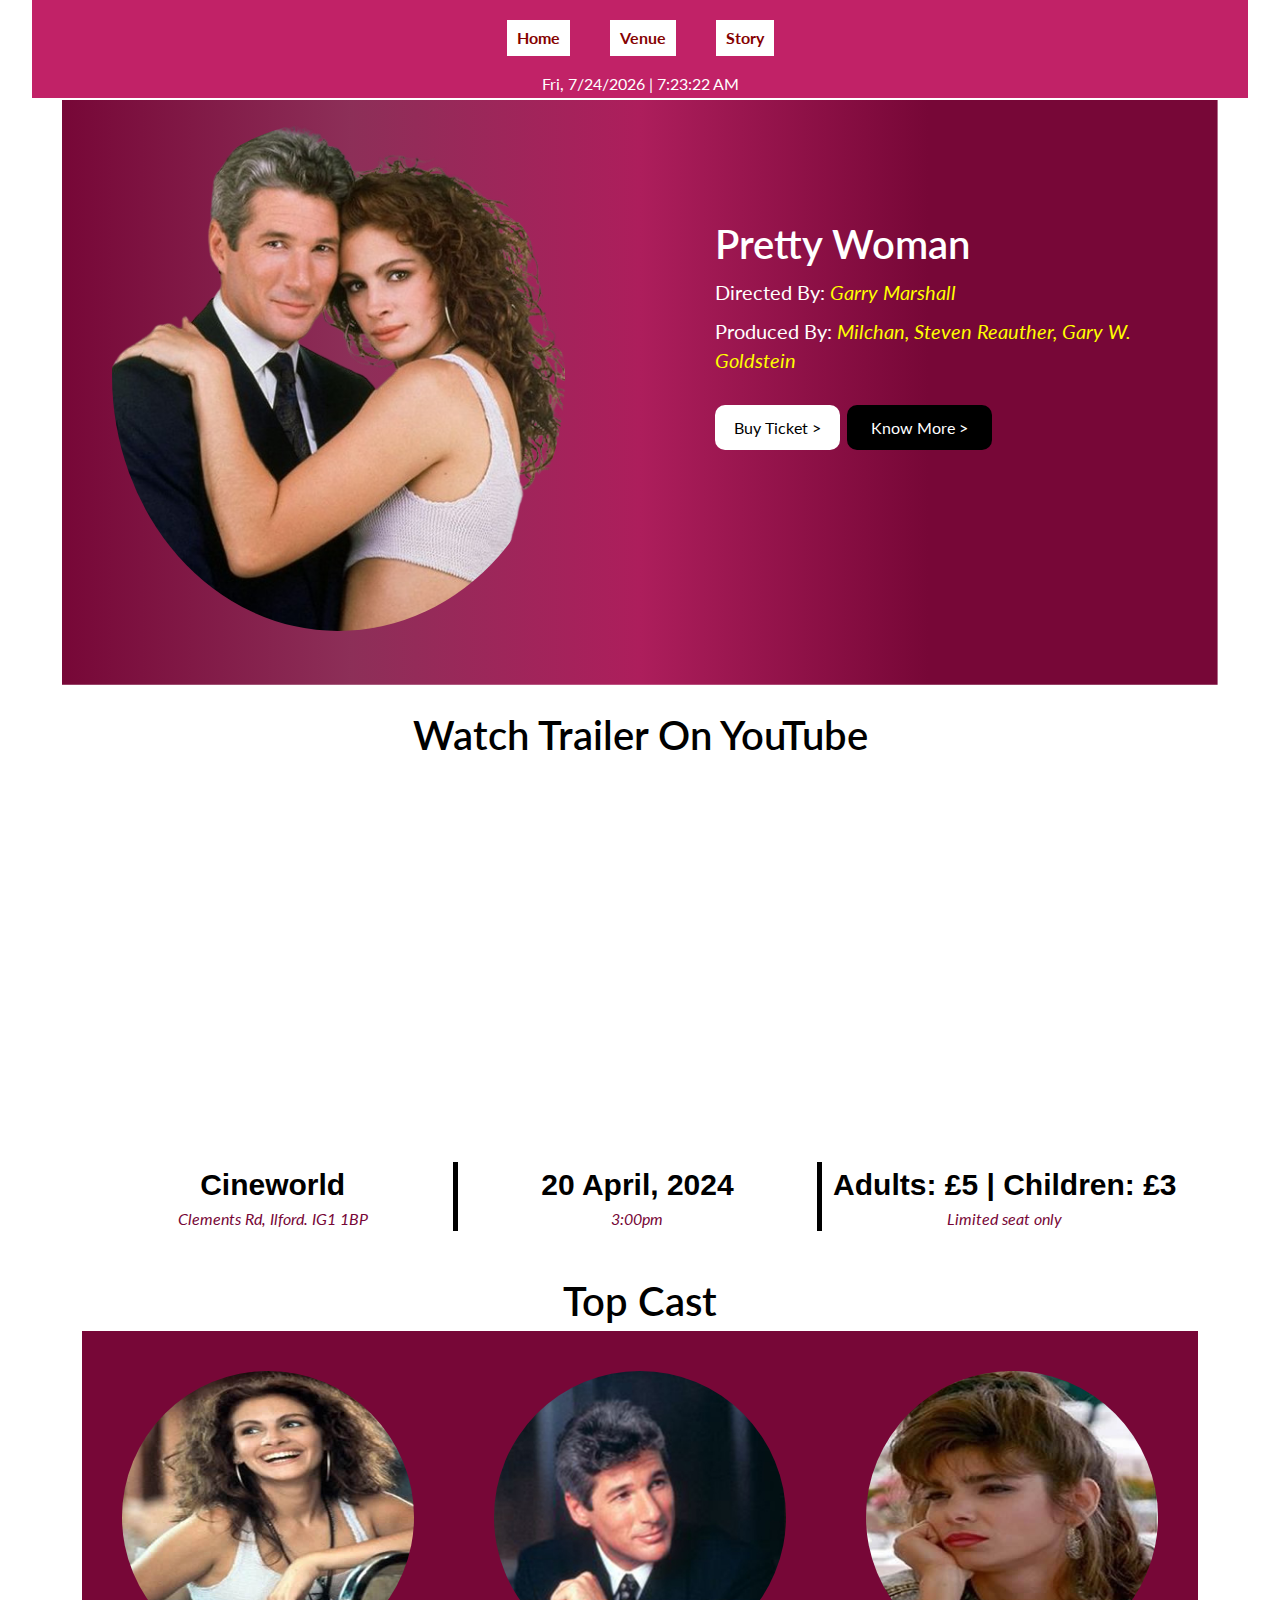
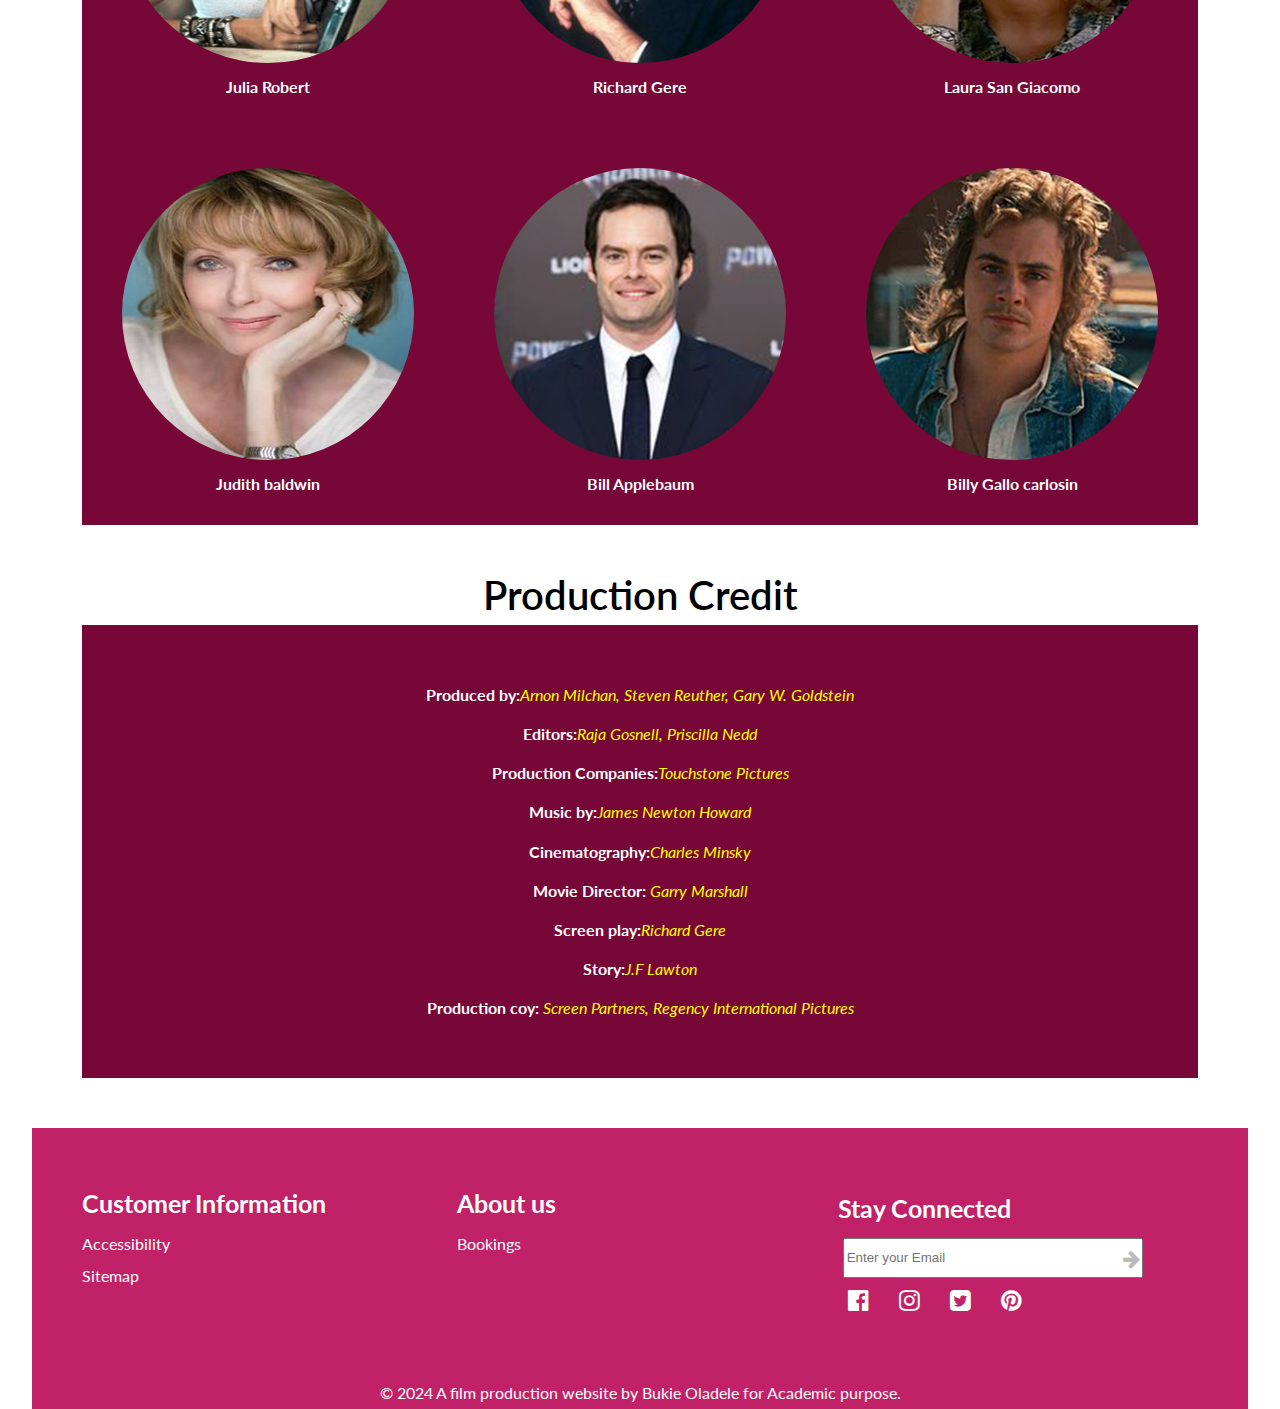
<file: index.html>
<!DOCTYPE html>
<html lang="en">
<head>
    <meta charset="UTF-8">
    <meta name="viewport" content="width=device-width, initial-scale=1.0">
    <title>Pretty Woman | Applied Art for the web</title>
    <link rel="stylesheet" href="css/style.css">
	<link rel="shortcut icon" href="images" type="image/x-icon">
    <link rel="stylesheet" href="https://cdnjs.cloudflare.com/ajax/libs/font-awesome/4.7.0/css/font-awesome.min.css">
	<link rel="preconnect" href="https://fonts.googleapis.com">
    <link rel="preconnect" href="https://fonts.gstatic.com" crossorigin>
    <link href="https://fonts.googleapis.com/css2?family=Lato:ital,wght@0,100;0,300;0,400;0,700;0,900;1,100;1,300;1,400;1,700;1,900&family=Playfair+Display:ital,wght@0,400..900;1,400..900&display=swap" rel="stylesheet">
    
</head>
<body> 
                 <!-- START PAGE -->
			           <!-- START HEADER -->
	  	<header>      
                 <!-- The navigation menu start -->
           <nav>
               <ul>
                  <li><a href="index.html">Home</a></li>
                  <li><a href="venue.html">Venue</a></li>
                  <li><a href="story.html">Story</a></li>
               </ul>
               <p><span id="currentDay"></span>, <span id="currentDate"></span> | <span id="currentTime"></span> </p>
            </nav>
                     
                 <!-- The navigation menu end -->	
      </header>
    <!-- =====================Main===================== -->
    <main>
          <!-- =====================Hero Of Pretty Woman===================== -->
        <div class="hero">
            <li>
                <img src="images/hero_2.png" alt="pretty woman" width="400" height="400">
            </li>
            <li>
               <h1>Pretty Woman</h1>
               <p>Directed By: <em>Garry Marshall</em></p>
               <p>Produced By: <em>Milchan, Steven Reauther, Gary W. Goldstein</em></p>
            <p class="btn">
                <a href="venue.html">Buy Ticket ></a>
                <a href="story.html">Know More ></a>
            </p>
        </li>
        </div>
                 <!-- =====================Trailer Of Pretty Woman===================== -->
        <h2>Watch Trailer on YouTube</h2>
        <div>
            <iframe width="560" height="315" src="https://www.youtube.com/embed/2EBAVoN8L_U?si=Shp88tyS8SFWc9ud" title="YouTube video player" frameborder="0" allow="accelerometer; autoplay; clipboard-write; encrypted-media; gyroscope; picture-in-picture; web-share" allowfullscreen></iframe>
        </div>
     <!-- =====================CInema Entry For Pretty Woman Movie===================== -->
        <div>
            <span>
                <h3>Cineworld</h3>
                <P><em>Clements Rd, Ilford. IG1 1BP</em></P>
            </span>
            <span>
                <h3>20 April, 2024</h3>
                <p><em>3:00pm</em></p>
            </span>
            <span>
                <h3>Adults: £5 | Children: £3</h3>
                <p><em>Limited seat only</em></p>
            </span>
        </div>
        <!-- =====================Cast Of Pretty Woman===================== -->
        <h2>Top Cast </h2>
        <div>
        <ul>
            <li>
                <a href="https://en.m.wikipedia.org/wiki/Julia_Roberts">
                <figure>
                    <img src="images/julia.jpg" alt="JasonAlexander Robert" width="400" height="400" >
                  <figcaption>Julia Robert</figcaption>
                </figure>
                </a>
             </li>                
            <li>
                <a href="https://en.wikipedia.org/wiki/Richard_Gere">
                <figure>
                    <img src="images/RichardGere.jpg" alt="Richard Gere" width="400" height="400">
                  <figcaption>Richard Gere</figcaption>
                </figure>
                </a>
             </li>                
            <li>
                <a href="https://en.wikipedia.org/wiki/Laura_San_Giacomo">
                <figure>
                    <img src="images/lauraSanGiacomokitdeluca.jpg" alt="Laura San Giacomo" width="400" height="400">
                  <figcaption>Laura San Giacomo</figcaption>
                </figure>
                </a>
             </li>                
            <li>
                <a href="https://en.wikipedia.org/wiki/Judith_Baldwin">
                <figure>
                    <img src="images/judithbaldwin.jpg" alt="Judith baldwin" width="400" height="400">
                  <figcaption>Judith baldwin</figcaption>
                </figure>
                </a>
             </li>                
            <li>
                <a href="https://en.wikipedia.org/wiki/Ralph_Bellamy">
                <figure>
                    <img src="images/BillApplebaum.jpg" alt="Bill Applebaum" width="400" height="400">
                  <figcaption>Bill Applebaum</figcaption>
                </figure>
                </a>
             </li>                
            <li>
                <a href="#">
                <figure>
                    <img src="images/BillyGallo.jpg" alt="Billy Gallo carlosin" width="400" height="400">
                  <figcaption>Billy Gallo carlosin</figcaption>
                </figure>
                </a>
             </li>                
            </ul>          
        </div>
    <h2>Production Credit</h2>
     <div>
        <p><span>Produced by:</span><em>Arnon Milchan, Steven Reuther, Gary W. Goldstein</em></p>
        <p><span>Editors:</span><em>Raja Gosnell, Priscilla Nedd</em></p>
        <p><span>Production Companies:</span><em>Touchstone Pictures</em></p>
        <p><span>Music by:</span><em>James Newton Howard</em></p>
        <p><span>Cinematography:</span><em>Charles Minsky</em></p>
        <p><span>Movie Director:</span> <em>Garry Marshall</em></p>
        <p><span>Screen play:</span><em>Richard Gere</em></p>
        <p><span>Story:</span><em>J.F Lawton</em></p>
        <p><span>Production coy: </span><em> Screen Partners, Regency International Pictures</em></p>
     </div>
    </main>
    <!-- =========================Footer========================= -->
    <footer>
        <span>
         <div>
            <h5>Customer Information</h5>
            
            <a href="accessibility.html"><p>Accessibility</p></a>
            <a href="sitemap.html"><p>Sitemap</p></a>
            
         </div>
         <div>
            <h5>About us</h5>
            <a href="venue.html"><p>Bookings</p></a>
            
        </div> 
                                
            <div class="mail">
                <h5>Stay Connected</h5>
               <p><input type="text" placeholder="Enter your Email"><em><i class="fa fa-arrow-right"></i></em></p> 
               <p>
                <a href="#"><i class="fa fa-facebook-official" style="font-size:24px"></i></a>
                <a href="#"><i class="fa fa-instagram" style="font-size:24px"></i></a>
                <a href="#"><i class="fa fa-twitter-square" style="font-size:24px"></i></a>
                <a href="#"><i class="fa fa-pinterest" style="font-size:24px"></i></a>
               </p> 
            </div>
         </span>
       <span>
        <p>© 2024 A film production website by Bukie Oladele for Academic purpose.</p> 
     </span>   
    </footer>

<script src="Javascript/script.js"></script>

</body>
</html>
</file>
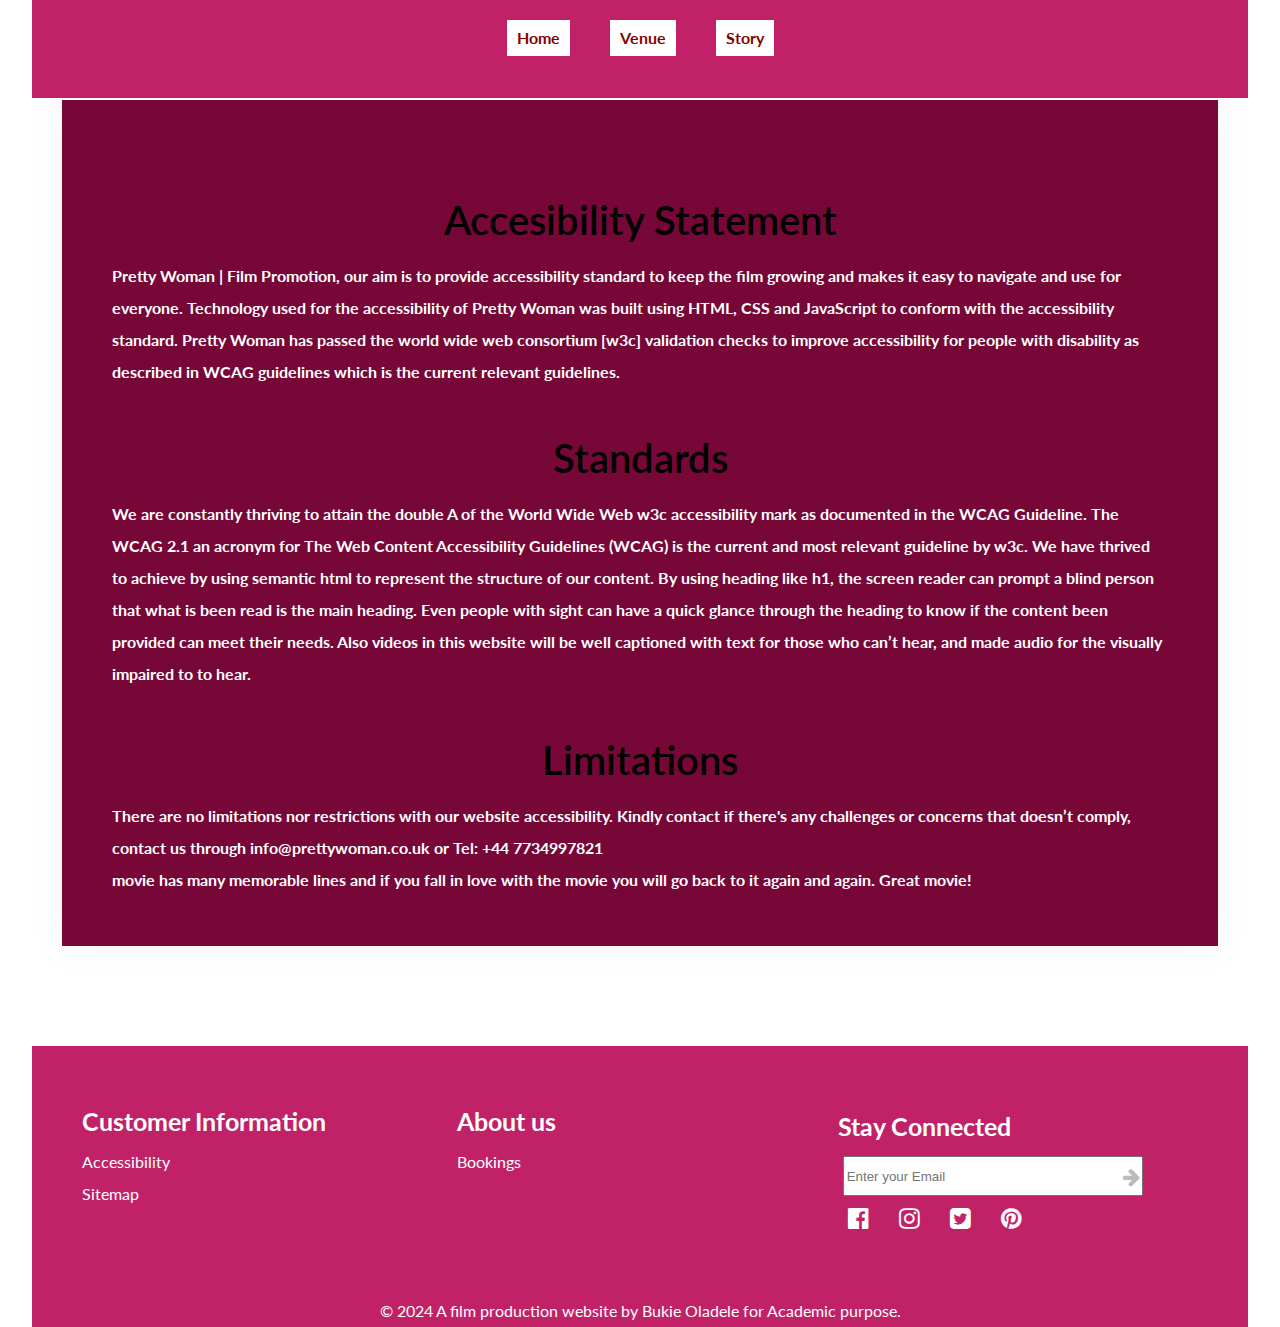
<file: accessibility.html>
<!DOCTYPE html>
<html lang="en">
<head>
    <meta charset="UTF-8">
    <meta name="viewport" content="width=device-width, initial-scale=1.0">
    <title>Pretty Woman | Applied Art for the web</title>
    <link rel="stylesheet" href="css/style.css">
	<link rel="shortcut icon" href="images" type="image/x-icon">
    <link rel="stylesheet" href="https://cdnjs.cloudflare.com/ajax/libs/font-awesome/4.7.0/css/font-awesome.min.css">
	<link rel="preconnect" href="https://fonts.googleapis.com">
    <link rel="preconnect" href="https://fonts.gstatic.com" crossorigin>
    <link href="https://fonts.googleapis.com/css2?family=Lato:ital,wght@0,100;0,300;0,400;0,700;0,900;1,100;1,300;1,400;1,700;1,900&family=Playfair+Display:ital,wght@0,400..900;1,400..900&display=swap" rel="stylesheet">
    
</head>
<body> 
                 <!-- START PAGE -->
			           <!-- START HEADER -->
	  	<header>      
                 <!-- The navigation menu start -->
           <nav>
               <ul>
                  <li><a href="index.html">Home</a></li>
                  <li><a href="venue.html">Venue</a></li>
                  <li><a href="story.html">Story</a></li>
               </ul>
            </nav>
                     
                 <!-- The navigation menu end -->	
      </header>
<main>
    <div class="access">
        <h2>Accesibility statement</h2>
       <p>Pretty Woman | Film Promotion,  our aim is to provide accessibility standard to keep the film growing and makes it easy to navigate and use for everyone. 
        Technology used for the accessibility of Pretty Woman was built using HTML, CSS and JavaScript  to conform with the accessibility standard.
        Pretty Woman has passed the world wide web consortium [w3c] validation checks to improve accessibility for people with disability as described in WCAG guidelines which is the current relevant guidelines.
        </p> 

        <h2>Standards</h2>
        <p>We are constantly thriving to attain the double A of the World Wide Web w3c
        accessibility mark as documented in the WCAG Guideline. The WCAG 2.1 an acronym
        for The Web Content Accessibility Guidelines (WCAG) is the current and most relevant
        guideline by w3c.
        We have thrived to achieve by using semantic html to represent the structure of our
        content. By using heading like h1, the screen reader can prompt a blind person that
        what is been read is the main heading. Even people with sight can have a quick glance
        through the heading to know if the content been provided can meet their needs.  Also videos in this website will be well captioned with
        text for those who can’t hear, and made audio for the visually impaired to to hear. </p>
        
        <h2> Limitations</h2>
       <p> There are no limitations nor restrictions with our website accessibility. Kindly contact if there's any challenges or concerns that doesn’t comply, contact us through info@prettywoman.co.uk or Tel: +44 7734997821 </p>
        movie has many memorable lines and if you fall in love with the movie you will go back to it again and again. Great movie!</p>
    </div>
  
</main>
      <!-- =========================Footer========================= -->
      <footer>
        <span>
         <div>
            <h5>Customer Information</h5>
            
            <a href="accessibility.html"><p>Accessibility</p></a>
            <a href="sitemap.html"><p>Sitemap</p></a>
            
         </div>
         <div>
            <h5>About us</h5>
            <a href="venue.html"><p>Bookings</p></a>
            
        </div> 
           <div class="mail">
                <h5>Stay Connected</h5>
               <p><input type="text" placeholder="Enter your Email"><em><i class="fa fa-arrow-right"></i></em></p> 
               <p>
                <a href="#"><i class="fa fa-facebook-official" style="font-size:24px"></i></a>
                <a href="#"><i class="fa fa-instagram" style="font-size:24px"></i></a>
                <a href="#"><i class="fa fa-twitter-square" style="font-size:24px"></i></a>
                <a href="#"><i class="fa fa-pinterest" style="font-size:24px"></i></a>
               </p> 
            </div>
         </span>
     <span>
        <p>© 2024 A film production website by Bukie Oladele for Academic purpose.</p> 
     </span>   
    </footer>
  <script src="Javascript/script.js"></script>
  </body>
  </html>
</file>
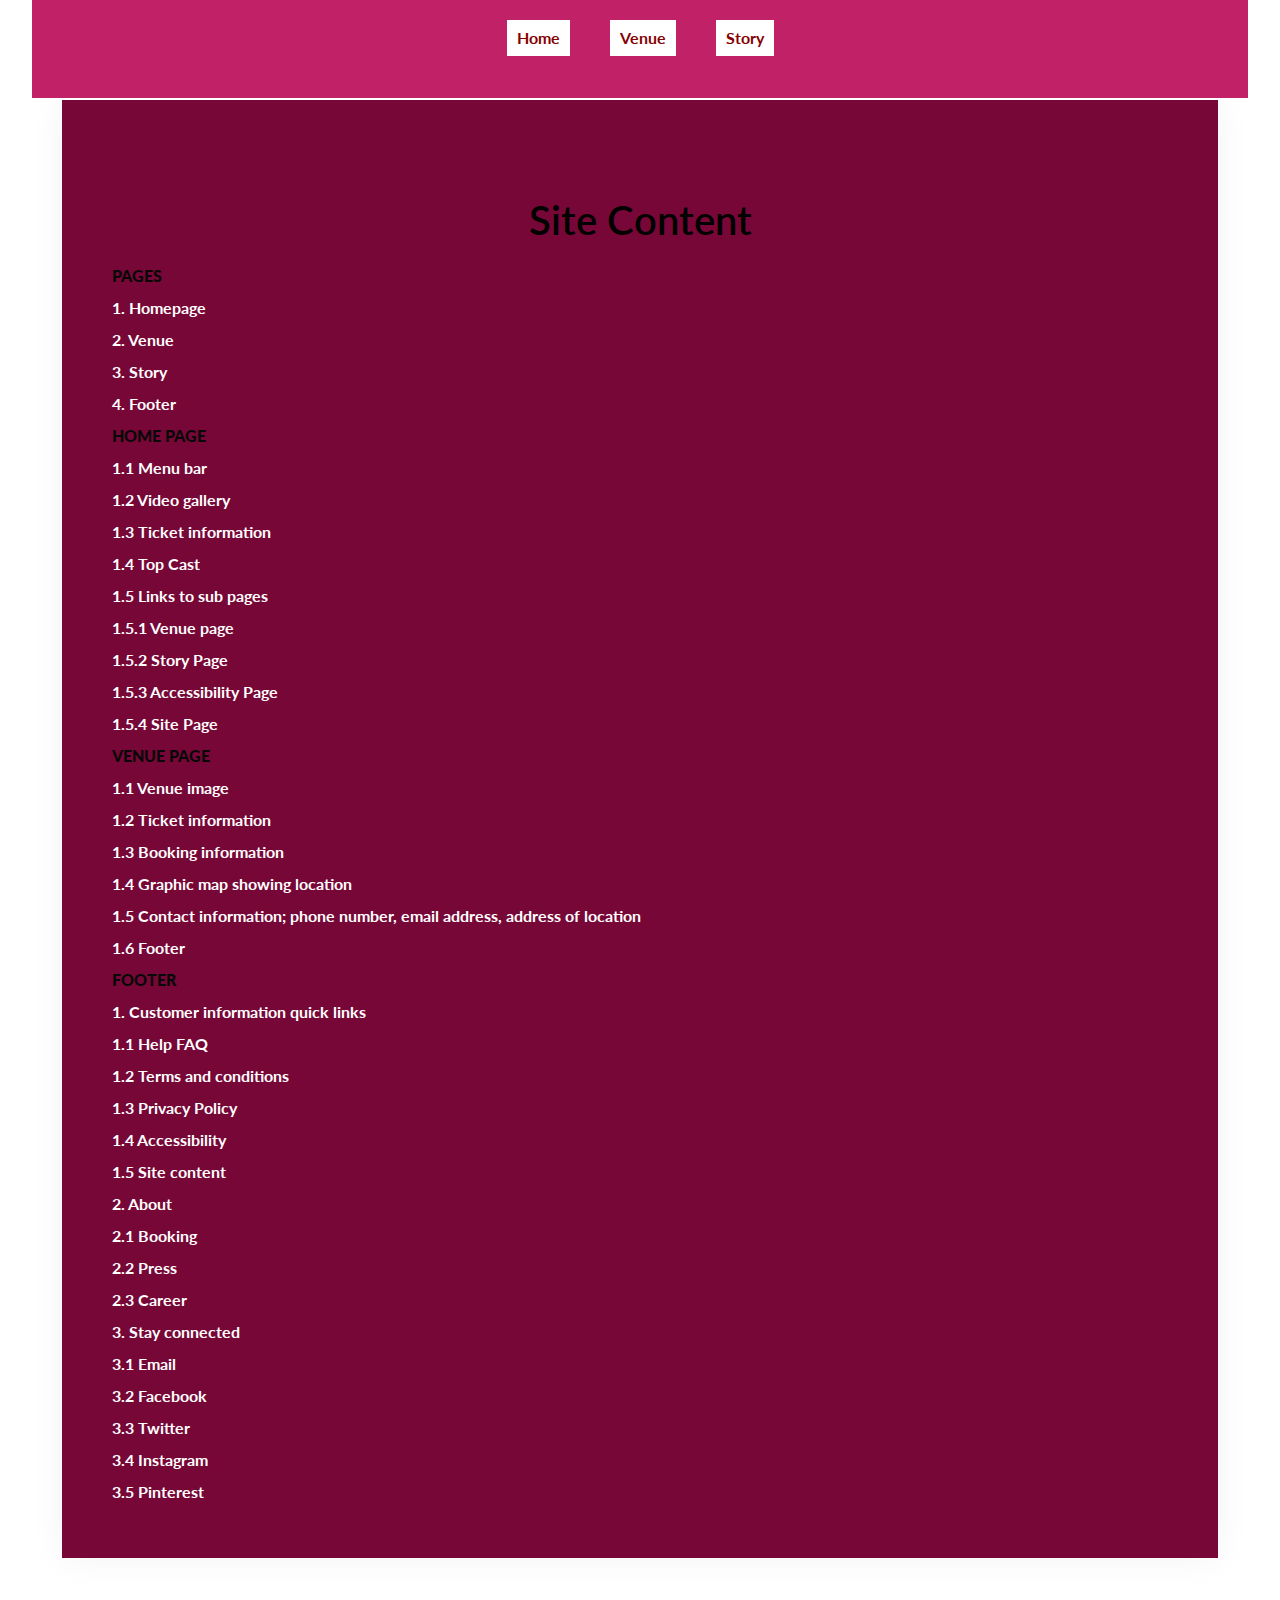
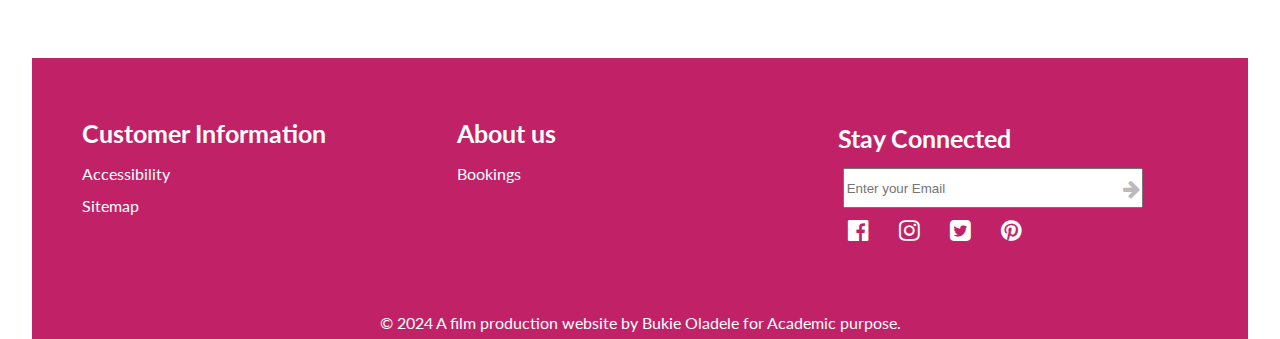
<file: sitemap.html>
<!DOCTYPE html>
<html lang="en">
<head>
    <meta charset="UTF-8">
    <meta name="viewport" content="width=device-width, initial-scale=1.0">
    <title>Pretty Woman | Applied Art for the web</title>
    <link rel="stylesheet" href="css/style.css">
	<link rel="shortcut icon" href="images" type="image/x-icon">
    <link rel="stylesheet" href="https://cdnjs.cloudflare.com/ajax/libs/font-awesome/4.7.0/css/font-awesome.min.css">
	<link rel="preconnect" href="https://fonts.googleapis.com">
    <link rel="preconnect" href="https://fonts.gstatic.com" crossorigin>
    <link href="https://fonts.googleapis.com/css2?family=Lato:ital,wght@0,100;0,300;0,400;0,700;0,900;1,100;1,300;1,400;1,700;1,900&family=Playfair+Display:ital,wght@0,400..900;1,400..900&display=swap" rel="stylesheet">
    
</head>
<body> 
                 <!-- START PAGE -->
			           <!-- START HEADER -->
	  	<header>      
                 <!-- The navigation menu start -->
           <nav>
               <ul>
                  <li><a href="index.html">Home</a></li>
                  <li><a href="venue.html">Venue</a></li>
                  <li><a href="story.html">Story</a></li>
                  </ul>
            </nav>
                     
                 <!-- The navigation menu end -->	
      </header>
<main>
    <div class="access">
        <h2>Site Content</h2>
    <h5>PAGES</h5>
    <ul>
     <li>1.	Homepage</li> 
     <li>2.	Venue </li>
     <li>3. Story </li>
     <li>4. Footer</li>
    </ul> 
    <h5>HOME PAGE</h5>
     <ul>
      <li> 1.1	Menu bar </li>
      <li> 1.2	Video gallery </li>
      <li> 1.3	Ticket information </li>
      <li> 1.4	Top Cast </li>
      <li> 1.5	Links to sub pages </li>
      <li> 1.5.1	Venue page </li>
      <li> 1.5.2	Story Page </li>
      <li> 1.5.3	Accessibility Page </li>
      <li> 1.5.4	Site Page</li>
    </ul>
     <h5>VENUE PAGE</h5>
    <ul>
      <li> 1.1	Venue image </li>
      <li> 1.2	Ticket information </li>
      <li> 1.3	Booking information </li>
      <li> 1.4	Graphic map showing location </li>
      <li> 1.5	Contact information; phone number, email address, address of location </li>
      <li> 1.6	Footer</li>
    </ul>
      
      
      <h5>FOOTER</h5>
    <ul>
      <li> 1.	Customer information quick links </li>
      <li> 1.1	Help FAQ </li>
      <li> 1.2	Terms and conditions </li>
      <li> 1.3	Privacy Policy </li>
      <li> 1.4	Accessibility </li>
      <li> 1.5	Site content </li>
      
      <li> 2.	About  </li>
      <li> 2.1	Booking </li>
      <li> 2.2	Press </li>
      <li> 2.3	Career   </li>
      
      <li> 3.	Stay connected </li>
      <li> 3.1	Email </li>
      <li> 3.2	Facebook </li>
      <li> 3.3	Twitter </li>
      <li> 3.4	Instagram </li>
      <li> 3.5	Pinterest</li>
    </ul>
    </div>
</main>
      <!-- =========================Footer========================= -->
      <footer>
        <span>
         <div>
            <h5>Customer Information</h5>
            
            <a href="accessibility.html"><p>Accessibility</p></a>
            <a href="sitemap.html"><p>Sitemap</p></a>
            
         </div>
         <div>
            <h5>About us</h5>
            <a href="venue.html"><p>Bookings</p></a>
            
        </div> 
           <div class="mail">
                <h5>Stay Connected</h5>
               <p><input type="text" placeholder="Enter your Email"><em><i class="fa fa-arrow-right"></i></em></p> 
               <p>
                <a href="#"><i class="fa fa-facebook-official" style="font-size:24px"></i></a>
                <a href="#"><i class="fa fa-instagram" style="font-size:24px"></i></a>
                <a href="#"><i class="fa fa-twitter-square" style="font-size:24px"></i></a>
                <a href="#"><i class="fa fa-pinterest" style="font-size:24px"></i></a>
               </p> 
            </div>
         </span>
     <span>
        <p>© 2024 A film production website by Bukie Oladele for Academic purpose.</p> 
     </span>   
    </footer>
  <script src="Javascript/script.js"></script>
  </body>
  </html>
</file>
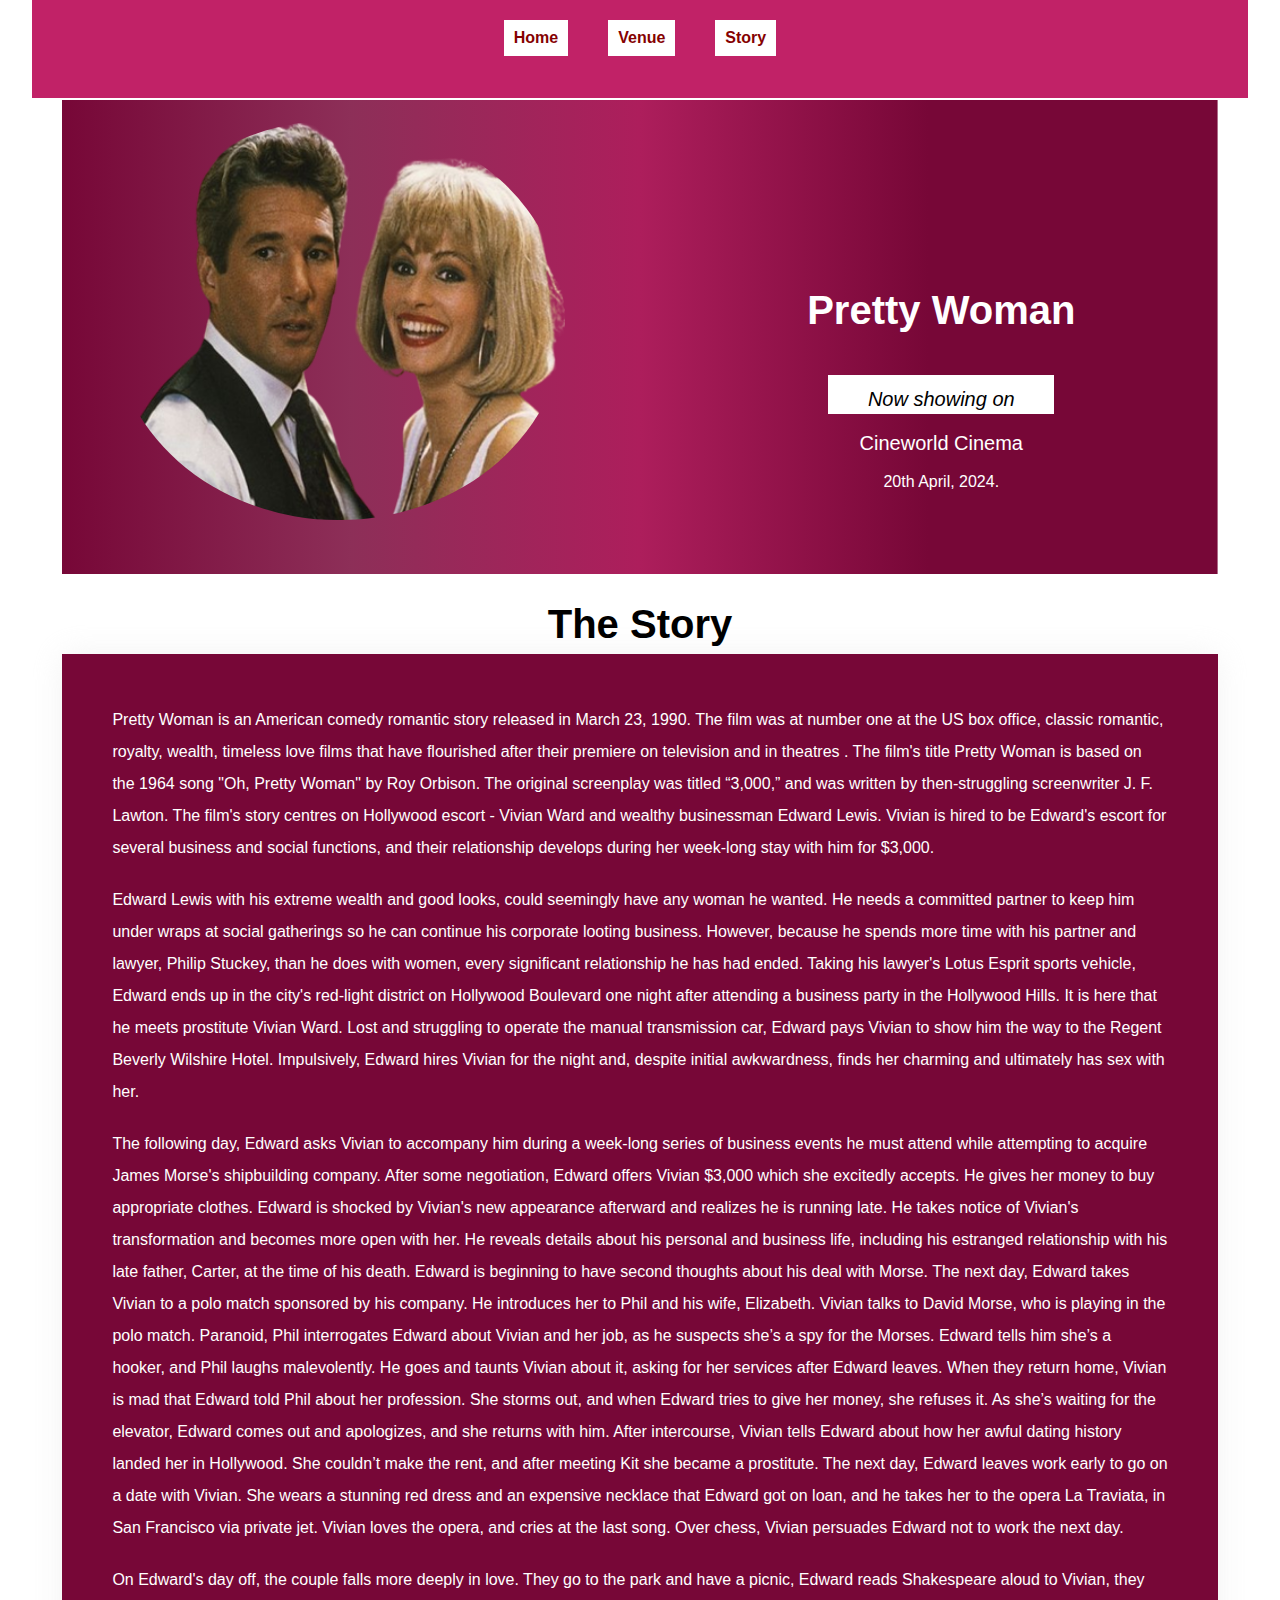
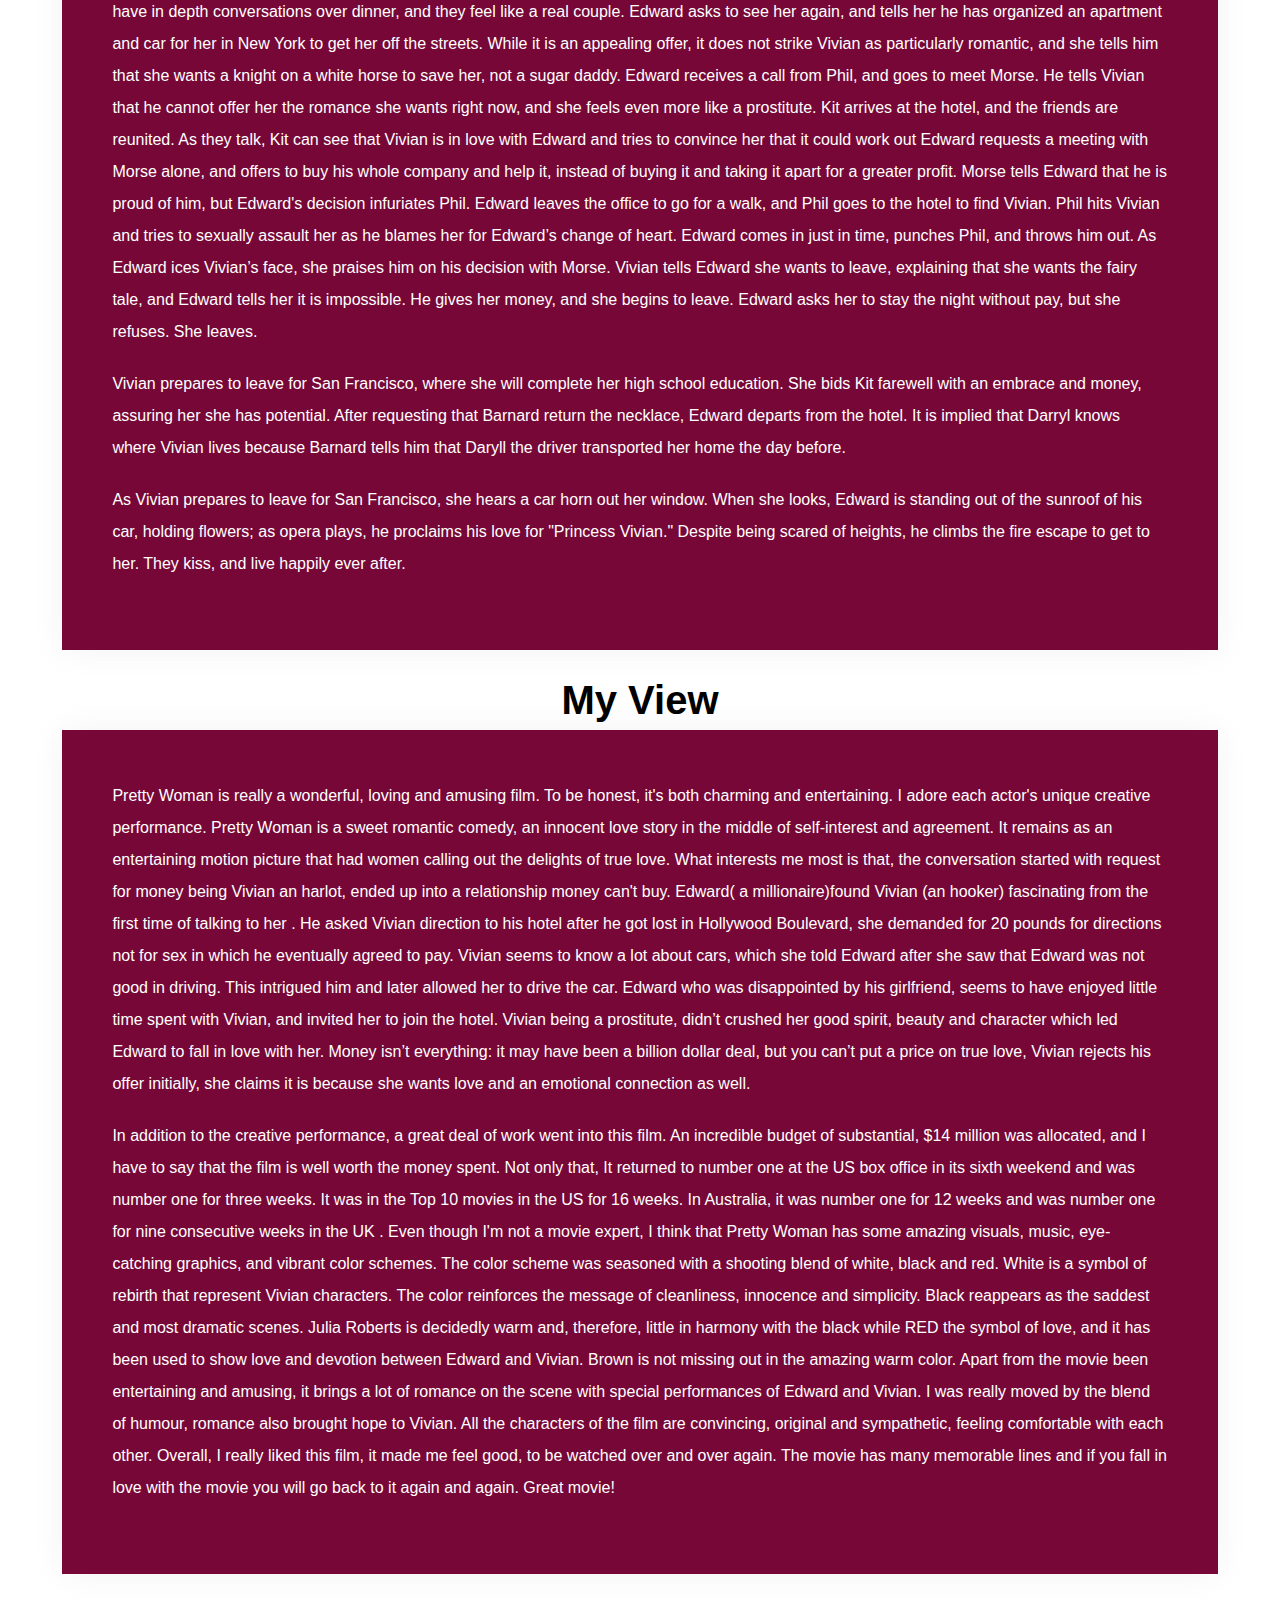
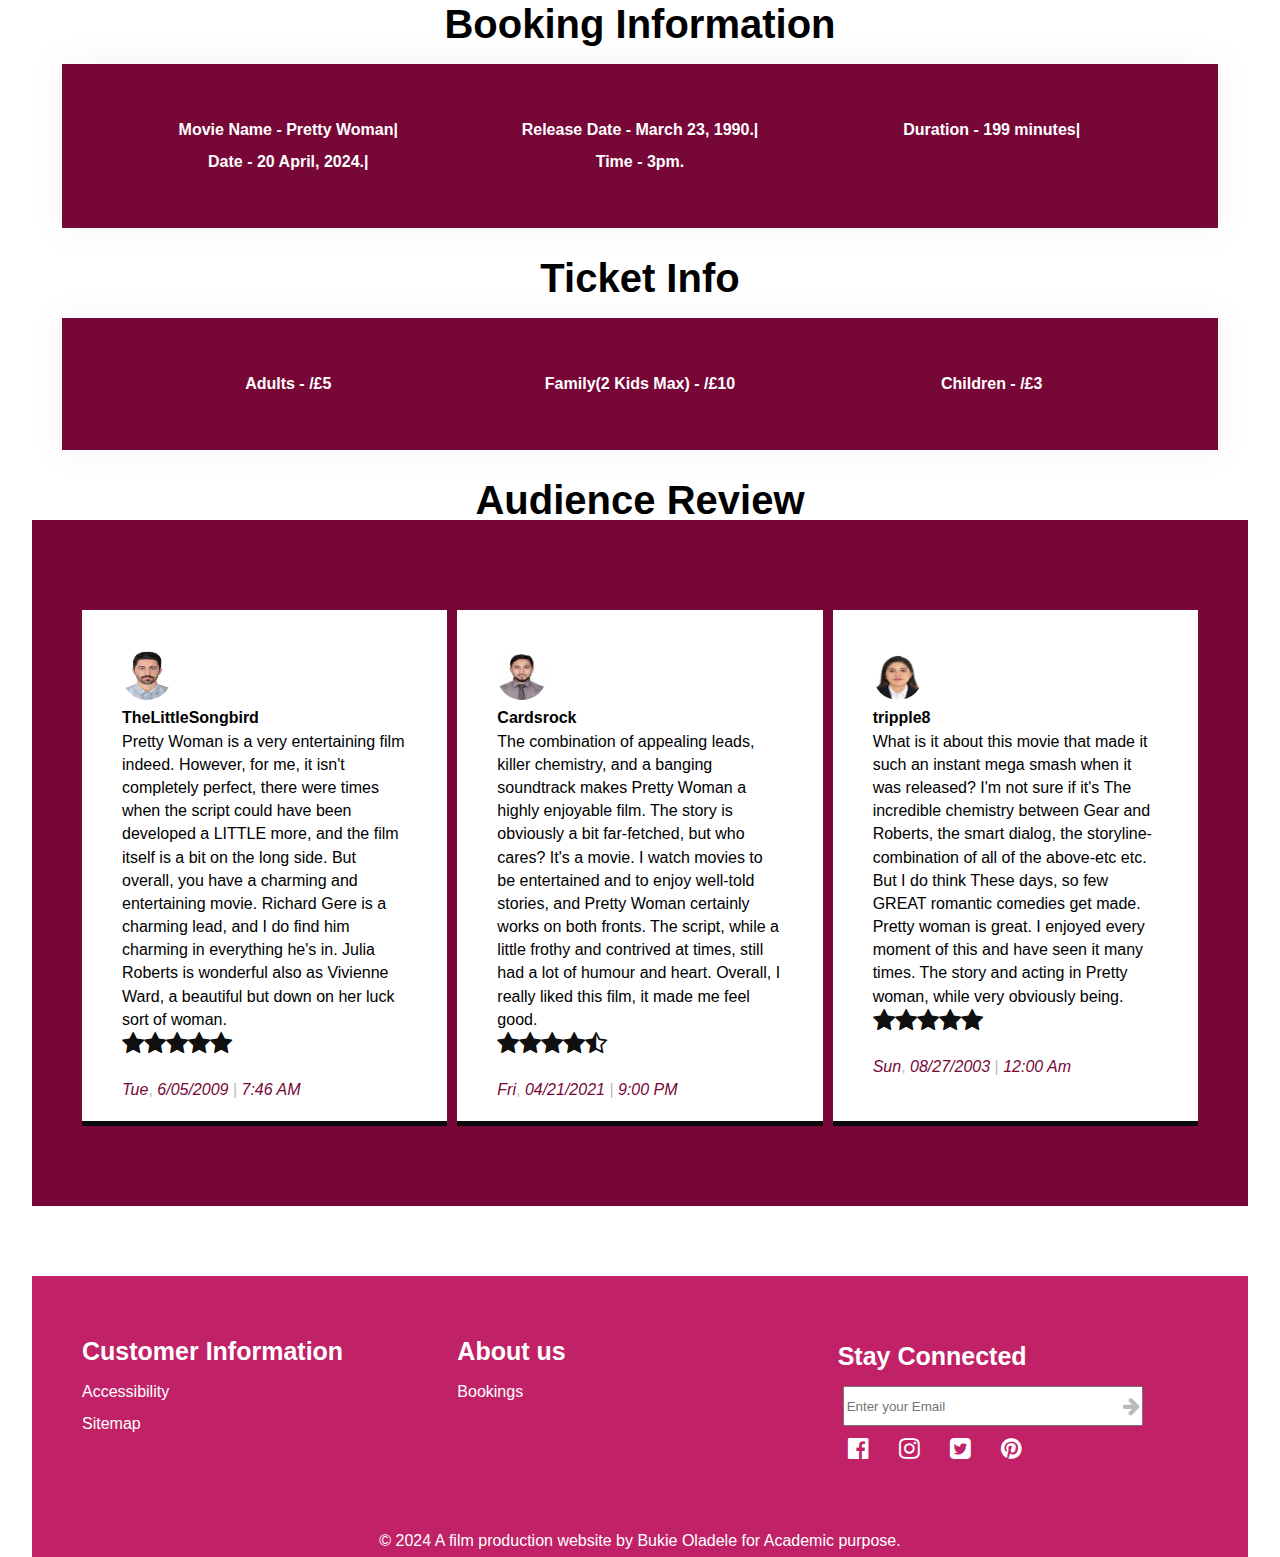
<file: story.html>
<!DOCTYPE html>
<html lang="en">
<head>
    <meta charset="UTF-8">
    <meta name="viewport" content="width=device-width, initial-scale=1.0">
    <title>Pretty Woman | Applied Art for the web</title>
    <link rel="stylesheet" href="css/style.css">
	<link rel="shortcut icon" href="images" type="image/x-icon">
    <link rel="stylesheet" href="https://cdnjs.cloudflare.com/ajax/libs/font-awesome/4.7.0/css/font-awesome.min.css">
	<link rel="preconnect" href="https://fonts.googleapis.com">
    <link rel="preconnect" href="https://fonts.gstatic.com" crossorigin>
    <link href="https://fonts.googleapis.com/css2?family=Goudy+Bookletter+1911&family=Lora:ital,wght@0,400..700;1,400..700&display=swap" rel="stylesheet">
   
   </head>
<body> 
                 <!-- START PAGE -->
			           <!-- START HEADER -->
	  	<header>      
                 <!-- The navigation menu start -->
           <nav>
               <ul>
                  <li><a href="index.html">Home</a></li>
                  <li><a href="venue.html">Venue</a></li>
                  <li><a href="story.html">Story</a></li>
               </ul>
            </nav>
                     
                 <!-- The navigation menu end -->	
      </header>
    <!-- ======================Main====================== -->
    <main id="story">
      <div class="hero">
         <li class="storyimg">
            <img src="images/juliaandGere.png" alt="pretty woman" width="300" height="300">
        </li>
         <li class="heroInfo">
             <h2>Pretty Woman</h2>
              <p>Now showing on</p>
              <p>Cineworld Cinema</p>
              <p>20th April, 2024.</p>
        </li>
     </div>
     <h2>The Story</h2>
      <div>
        <p>Pretty Woman is an American comedy romantic story released in March 23, 1990. The film was at number one at the US box office, classic romantic, royalty, wealth,  timeless love films that have flourished after their premiere on television and in theatres . The film's title Pretty Woman is based on the 1964 song "Oh, Pretty Woman" by Roy Orbison. The original screenplay was titled “3,000,” and was written by then-struggling screenwriter J. F. Lawton. The film's story centres on Hollywood escort - Vivian Ward and wealthy businessman Edward Lewis. Vivian is hired to be Edward's escort for several business and social functions, and their relationship develops during her week-long stay with him for $3,000.</p> 

         <p>Edward Lewis with his extreme wealth and good looks, could seemingly have any woman he wanted. He needs a committed partner to keep him under wraps at social gatherings so he can continue his corporate looting business. However, because he spends more time with his partner and lawyer, Philip Stuckey, than he does with women, every significant relationship he has had ended.
         Taking his lawyer's Lotus Esprit sports vehicle, Edward ends up in the city's red-light district on Hollywood Boulevard one night after attending a business party in the Hollywood Hills. It is here that he meets prostitute Vivian Ward. Lost and struggling to operate the manual transmission car, Edward pays Vivian to show him the way to the Regent Beverly Wilshire Hotel. Impulsively, Edward hires Vivian for the night and, despite initial awkwardness, finds her charming and ultimately has sex with her.</p>

         <p>The following day, Edward asks Vivian to accompany him during a week-long series of business events he must attend while attempting to acquire James Morse's shipbuilding company. After some negotiation, Edward offers Vivian $3,000 which she excitedly accepts. He gives her money to buy appropriate clothes.
         Edward is shocked by Vivian's new appearance afterward and realizes he is running late. He takes notice of Vivian's transformation and becomes more open with her. He reveals details about his personal and business life, including his estranged relationship with his late father, Carter, at the time of his death.
         Edward is beginning to have second thoughts about his deal with Morse. The next day, Edward takes Vivian to a polo match sponsored by his company. He introduces her to Phil and his wife, Elizabeth. Vivian talks to David Morse, who is playing in the polo match. Paranoid, Phil interrogates Edward about Vivian and her job, as he suspects she’s a spy for the Morses. Edward tells him she’s a hooker, and Phil laughs malevolently. He goes and taunts Vivian about it, asking for her services after Edward leaves. When they return home, Vivian is mad that Edward told Phil about her profession. She storms out, and when Edward tries to give her money, she refuses it. As she’s waiting for the elevator, Edward comes out and apologizes, and she returns with him. After intercourse, Vivian tells Edward about how her awful dating history landed her in Hollywood. She couldn’t make the rent, and after meeting Kit she became a prostitute. The next day, Edward leaves work early to go on a date with Vivian. She wears a stunning red dress and an expensive necklace that Edward got on loan, and he takes her to the opera La Traviata, in San Francisco via private jet. Vivian loves the opera, and cries at the last song. Over chess, Vivian persuades Edward not to work the next day.</p>

         <p>On Edward's day off, the couple falls more deeply in love. They go to the park and have a picnic, Edward reads Shakespeare aloud to Vivian, they have in depth conversations over dinner, and they feel like a real couple.
         Edward asks to see her again, and tells her he has organized an apartment and car for her in New York to get her off the streets. While it is an appealing offer, it does not strike Vivian as particularly romantic, and she tells him that she wants a knight on a white horse to save her, not a sugar daddy. Edward receives a call from Phil, and goes to meet Morse. He tells Vivian that he cannot offer her the romance she wants right now, and she feels even more like a prostitute.
         Kit arrives at the hotel, and the friends are reunited. As they talk, Kit can see that Vivian is in love with Edward and tries to convince her that it could work out
         Edward requests a meeting with Morse alone, and offers to buy his whole company and help it, instead of buying it and taking it apart for a greater profit. Morse tells Edward that he is proud of him, but Edward's decision infuriates Phil. Edward leaves the office to go for a walk, and Phil goes to the hotel to find Vivian. Phil hits Vivian and tries to sexually assault her as he blames her for Edward’s change of heart. Edward comes in just in time, punches Phil, and throws him out. As Edward ices Vivian’s face, she praises him on his decision with Morse. Vivian tells Edward she wants to leave, explaining that she wants the fairy tale, and Edward tells her it is impossible. He gives her money, and she begins to leave. Edward asks her to stay the night without pay, but she refuses. She leaves.</p>

         <p>Vivian prepares to leave for San Francisco, where she will complete her high school education. She bids Kit farewell with an embrace and money, assuring her she has potential. After requesting that Barnard return the necklace, Edward departs from the hotel. It is implied that Darryl knows where Vivian lives because Barnard tells him that Daryll the driver transported her home the day before.</p>

         <p>As Vivian prepares to leave for San Francisco, she hears a car horn out her window. When she looks, Edward is standing out of the sunroof of his car, holding flowers; as opera plays, he proclaims his love for "Princess Vivian." Despite being scared of heights, he climbs the fire escape to get to her. They kiss, and live happily ever after.</p>
      </div>
      <h2>My View</h2>
      <div>
         <p>Pretty Woman is really a wonderful, loving and amusing film. To be honest, it's both charming and entertaining. I adore each actor's unique creative performance. Pretty Woman is a sweet romantic comedy, an innocent love story in the middle of self-interest and agreement. It remains as an entertaining motion picture that had women calling out the delights of true love. What interests me most is that, the conversation started with request for money being Vivian an harlot, ended up into a relationship money can't buy. Edward( a millionaire)found Vivian (an hooker) fascinating from the first time of talking to her . He asked Vivian direction to his hotel after he got lost in Hollywood Boulevard, she demanded for 20 pounds for directions not for sex in which he eventually agreed to pay. Vivian seems to know a lot  about cars, which she told Edward after she saw that Edward was not good in driving. This intrigued him and later allowed her to drive the car. Edward who was disappointed by his girlfriend, seems to have enjoyed little time spent with Vivian, and invited her to join the hotel. Vivian being a prostitute, didn’t crushed her good spirit, beauty and character which led Edward to fall in love with her.  Money isn’t everything: it may have been a billion dollar deal, but you can’t put a price on true love, Vivian rejects his offer initially, she claims it is because she wants love and an emotional connection as well.</p> 

         <p>In addition to the creative performance, a great deal of work went into this film. An incredible budget of substantial, $14 million was allocated, and I have to say that the film is well worth the money spent. Not only that, It returned to number one at the US box office in its sixth weekend and was number one for three weeks. It was in the Top 10 movies in the US for 16 weeks. In Australia, it was number one for 12 weeks and was number one for nine consecutive weeks in the UK . 
         Even though I'm not a movie expert, I think that Pretty Woman has some amazing visuals, music, eye-catching graphics, and  vibrant color schemes. The color scheme was seasoned with a shooting blend of white, black and red. White is a symbol of rebirth that represent Vivian characters. The color reinforces the message of cleanliness, innocence and simplicity. Black reappears as the saddest and most dramatic scenes. Julia Roberts is decidedly warm and, therefore, little in harmony with the black while RED the symbol of love, and it has been used to show love and devotion between Edward and Vivian. Brown is not missing out in the amazing warm color. Apart from the movie been entertaining and amusing, it brings a lot of romance on the scene with special performances of Edward and Vivian. I was really moved by the blend of humour, romance also brought hope to Vivian. All the characters of the film are convincing, original and sympathetic, feeling comfortable with each other. Overall, I really liked this film, it made me feel good, to be watched over and over again.  The movie has many memorable lines and if you fall in love with the movie you will go back to it again and again. Great movie!</p>

      </div>
  <h2>Booking Information</h2>
  <div>
       <p>Movie Name - Pretty Woman|</p>
       <p>Release Date - March 23, 1990.|</p>
       <p>Duration - 199 minutes|</p>
       <p>Date - 20 April, 2024.|</p>
       <p>Time - 3pm.</p>
  </div>
  <h2>Ticket Info</h2>
  <div>
     <p>Adults - /£5 </p>
     <p>Family(2 Kids Max) - /£10 </p>
     <p>Children - /£3 </p>
  </div>
      <h2>Audience Review</h2>
      <div>
         <ul>
            <li>
            <img src="images/view1.JPG" alt="first audience review">
            <p>TheLittleSongbird</p>
            <p>Pretty Woman is a very entertaining film indeed. However, for me, it isn't completely perfect, there were times when the script could have been developed a LITTLE more, and the film itself is a bit on the long side. But overall, you have a charming and entertaining movie. Richard Gere is a charming lead, and I do find him charming in everything he's in. Julia Roberts is wonderful also as Vivienne Ward, a beautiful but down on her luck sort of woman. </p>
            <p><i class="fa fa-star" style="color:rgba(10, 9, 9, 0.989);font-size:24px"></i><i class="fa fa-star" style="color:rgba(10, 9, 9, 0.989);font-size:24px"></i><i class="fa fa-star" style="color:rgba(10, 9, 9, 0.989);font-size:24px"></i><i class="fa fa-star" style="color:rgba(10, 9, 9, 0.989);font-size:24px"></i><i class="fa fa-star" style="color:rgba(10, 9, 9, 0.989);font-size:24px"></i></p>
            <p><em>Tue</em>, <em>6/05/2009</em> | <em>7:46 AM</em></p>
            </li>
         <li>
            <img src="images/view2.JPG" alt="second audience review">
            <p>Cardsrock</p>
            <p>The combination of appealing leads, killer chemistry, and a banging soundtrack makes Pretty Woman a highly enjoyable film. The story is obviously a bit far-fetched, but who cares? It's a movie. I watch movies to be entertained and to enjoy well-told stories, and Pretty Woman certainly works on both fronts. The script, while a little frothy and contrived at times, still had a lot of humour and heart. Overall, I really liked this film, it made me feel good.</p>
            <p><i class="fa fa-star" style="color:rgba(10, 9, 9, 0.989);font-size:24px"></i><i class="fa fa-star" style="color:rgba(10, 9, 9, 0.989);font-size:24px"></i><i class="fa fa-star" style="color:rgba(10, 9, 9, 0.989);font-size:24px"></i><i class="fa fa-star" style="color:rgba(10, 9, 9, 0.989);font-size:24px"></i><i class="fa fa-star-half-empty" style="color:rgba(10, 9, 9, 0.989);font-size:24px"></i></p>
            <p><em>Fri</em>, <em id="currentDate2">04/21/2021</em> | <em>9:00 PM</em></p>
         </li>
         <li>
            <img src="images/view3.JPG" alt="third audience review">
            <p>tripple8</p>
            <p>What is it about this movie that made it such an instant mega smash when it was released? I'm not sure if it's The incredible chemistry between Gear and Roberts, the smart dialog, the storyline-combination of all of the above-etc etc. But I do think These days, so few GREAT romantic comedies get made. Pretty woman is great. I enjoyed every moment of this and have seen it many times. The story and acting in Pretty woman, while very obviously being.</p>
            <p><i class="fa fa-star" style="color:rgba(10, 9, 9, 0.989);font-size:24px"></i><i class="fa fa-star" style="color:rgba(10, 9, 9, 0.989);font-size:24px"></i><i class="fa fa-star" style="color:rgba(10, 9, 9, 0.989);font-size:24px"></i><i class="fa fa-star" style="color:rgba(10, 9, 9, 0.989);font-size:24px"></i><i class="fa fa-star" style="color:rgba(10, 9, 9, 0.989);font-size:24px"></i></p>
            <p><em>Sun</em>, <em>08/27/2003</em> | <em>12:00 Am</em></p>
         </li>
      </ul>
      </div>
    </main>
    <!-- ========================Footer======================== -->
    <footer>
      <span>
       <div>
          <h5>Customer Information</h5>
          
          <a href="accessibility.html"><p>Accessibility</p></a>
          <a href="sitemap.html"><p>Sitemap</p></a>
          
       </div>
       <div>
          <h5>About us</h5>
          <a href="venue.html"><p>Bookings</p></a>
          
      </div> 
         <div class="mail">
              <h5>Stay Connected</h5>
             <p><input type="text" placeholder="Enter your Email"><em><i class="fa fa-arrow-right"></i></em></p> 
             <p>
              <a href="#"><i class="fa fa-facebook-official" style="font-size:24px"></i></a>
              <a href="#"><i class="fa fa-instagram" style="font-size:24px"></i></a>
              <a href="#"><i class="fa fa-twitter-square" style="font-size:24px"></i></a>
              <a href="#"><i class="fa fa-pinterest" style="font-size:24px"></i></a>
             </p> 
          </div>
       </span>
   <span>
      <p>© 2024 A film production website by Bukie Oladele for Academic purpose.</p> 
   </span>   
  </footer>
<script src="Javascript/script.js"></script>
</body>
</html>
</file>
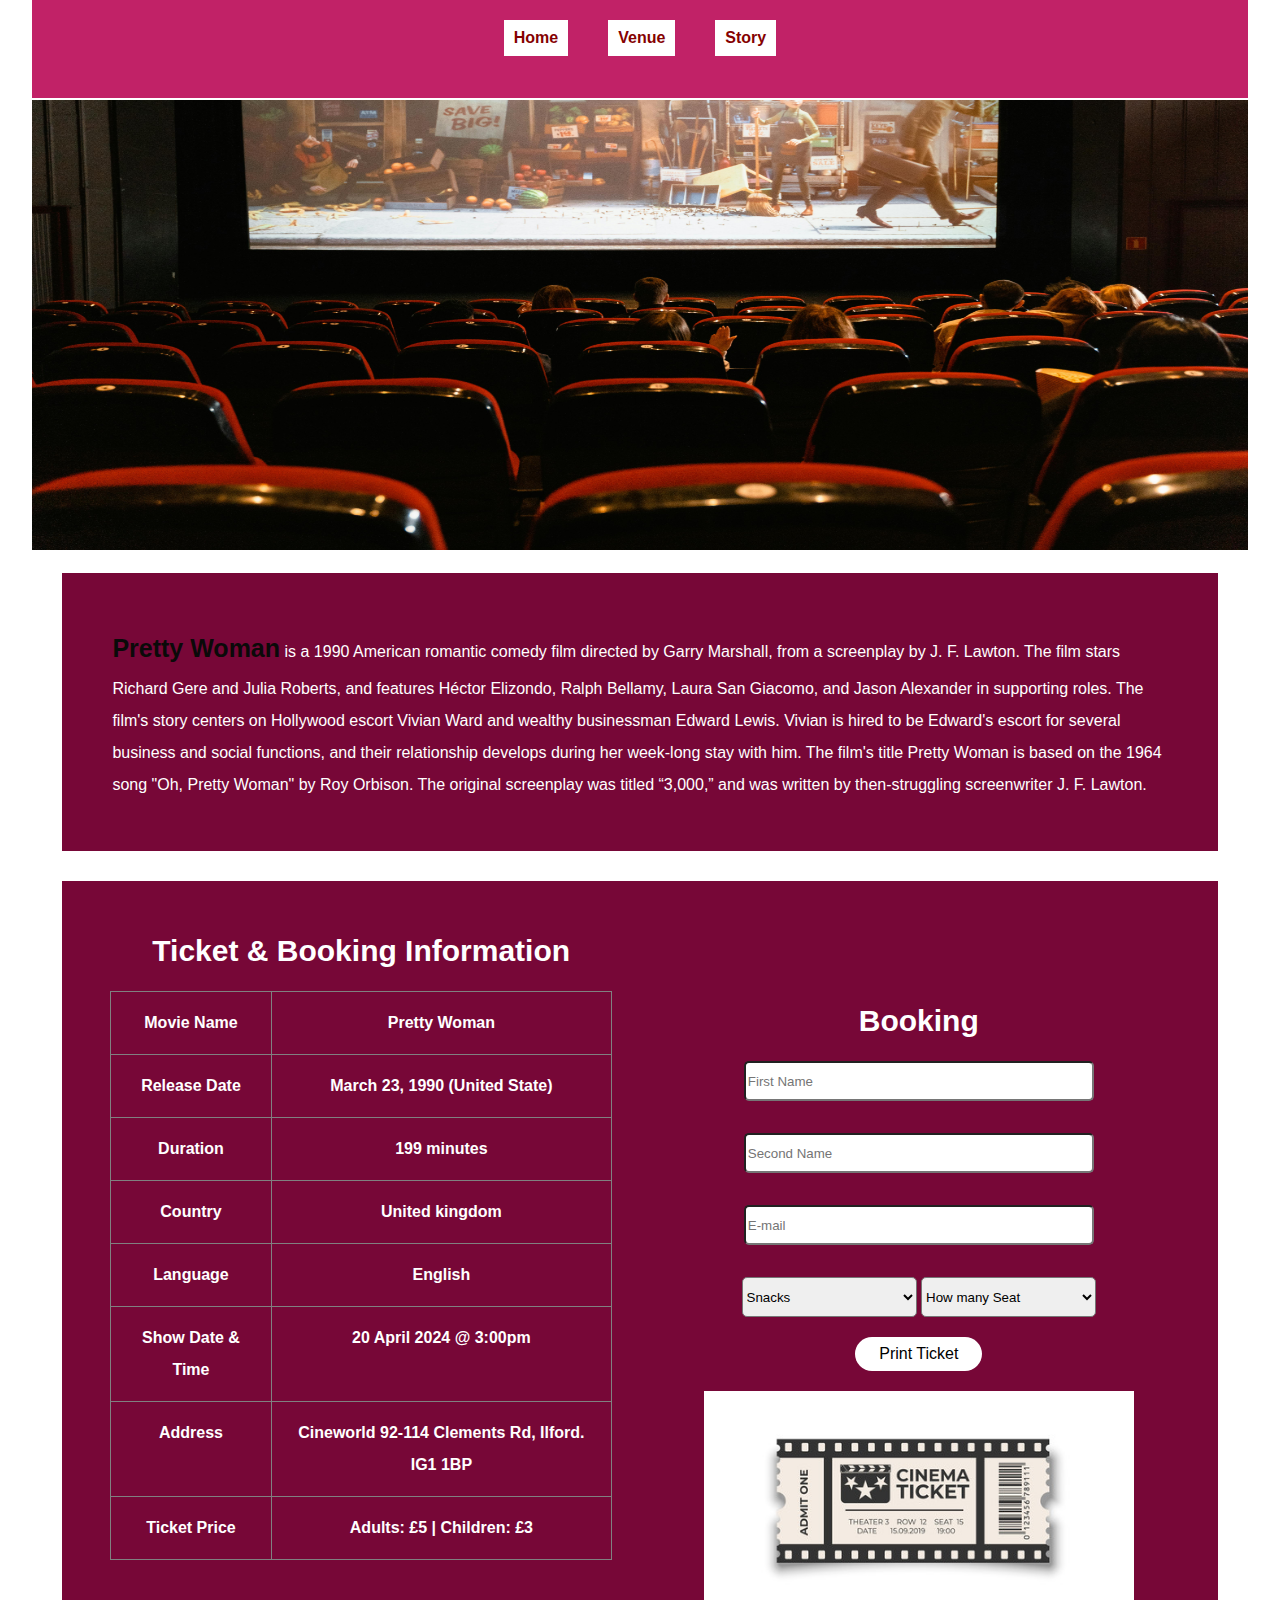
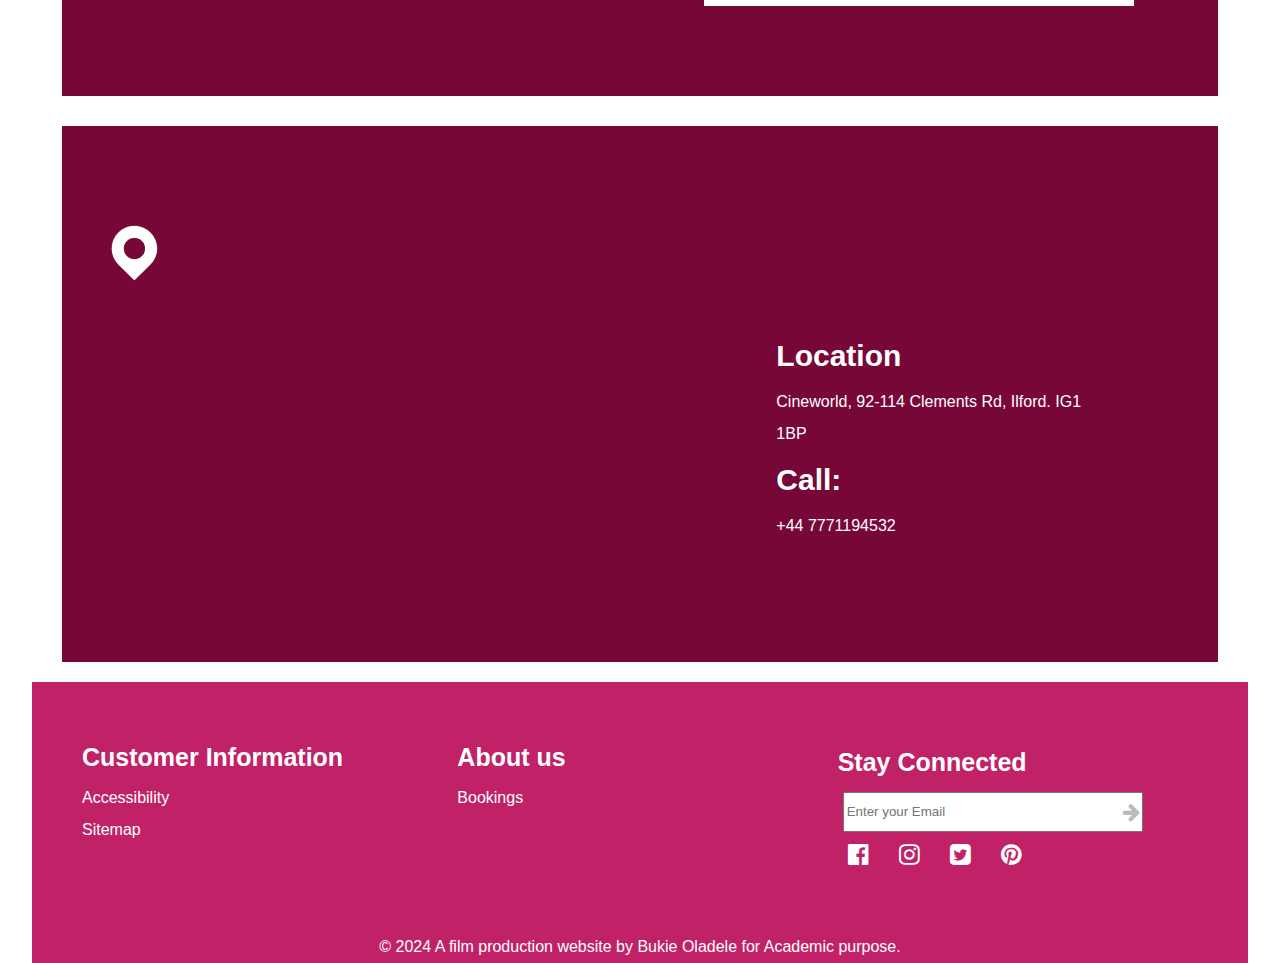
<file: venue.html>
<!DOCTYPE html>
<html lang="en">
<head>
    <meta charset="UTF-8">
    <meta name="viewport" content="width=device-width, initial-scale=1.0">
    <title>Pretty Woman | Applied Art for the web</title>
    <link rel="stylesheet" href="css/style.css">
	<link rel="shortcut icon" href="images" type="image/x-icon">
    <link rel="stylesheet" href="https://cdnjs.cloudflare.com/ajax/libs/font-awesome/4.7.0/css/font-awesome.min.css">
	<link rel="preconnect" href="https://fonts.googleapis.com">
    <link rel="preconnect" href="https://fonts.gstatic.com" crossorigin>
    <link href="https://fonts.googleapis.com/css2?family=Goudy+Bookletter+1911&family=Lora:ital,wght@0,400..700;1,400..700&display=swap" rel="stylesheet">  </head>
<body> 
                 <!-- START PAGE -->
			           <!-- START HEADER -->
	  	<header>
                 <!-- The navigation menu start -->
           <nav>
               <ul>
                  <li><a href="index.html">Home</a></li>
                  <li><a href="venue.html">Venue</a></li>
                  <li><a href="story.html">Story</a></li>
                  </ul>
            </nav>
                     
                 <!-- The navigation menu end -->	
      </header>
    <!-- ================Main================ -->
 <main id="venue">
    <!-- ===========Hero=========== -->
    <div>
      <img src="images/venue.jpg" alt="venue of the movie" width="1000" height="450">
    </div>
    <div>
     <span>Pretty Woman</span>  is a 1990 American romantic comedy film directed by Garry Marshall, from a screenplay by J. F. Lawton. The film stars Richard Gere and Julia Roberts, and features Héctor Elizondo, Ralph Bellamy, Laura San Giacomo, and Jason Alexander in supporting roles. The film's story centers on Hollywood escort Vivian Ward and wealthy businessman Edward Lewis. Vivian is hired to be Edward's escort for several business and social functions, and their relationship develops during her week-long stay with him. The film's title Pretty Woman is based on the 1964 song "Oh, Pretty Woman" by Roy Orbison. The original screenplay was titled “3,000,” and was written by then-struggling screenwriter J. F. Lawton.
    </div>
     <!-- ===========Booking Of Pretty Woman Movie=========== -->
    <div>
      <div class="show">
        <h4>Ticket & Booking Information</h4>
     <table border="1" cellpadding="15px">
      <tr>
        <td>Movie Name</td>
        <td>Pretty Woman</td>
      </tr>
      <tr>
        <td>Release Date</td>
        <td>March 23, 1990 (United State)</td>
      </tr>
      <tr>
        <td>Duration</td>
        <td>199 minutes</td>
      </tr>
      <tr>
        <td>Country</td>
        <td>United kingdom</td>
      </tr>
      <tr>
        <td>Language</td>
        <td>English</td>
      </tr>
      <tr>
        <td>Show Date & Time</td>
        <td>20 April 2024 @ 3:00pm</td>
      </tr>
      <tr>
        <td>Address</td>
        <td>Cineworld 92-114 Clements Rd, Ilford. IG1 1BP</td>
      </tr>
      <tr>
        <td>Ticket Price</td>
        <td>Adults: £5 | Children: £3</td>
      </tr>

      </table>
     </div>
      <div class="ticket">
      <h4>Booking</h4>
       <input type="text" placeholder="First Name"> <br><br>
       <input type="text" placeholder="Second Name"> <br><br>
       <input type="email" placeholder="E-mail"> <br><br>
       <select>
        <option value="">Snacks</option>
        <option value="">PopCorn</option>
        <option value="">Cripsy Chips</option>
       </select>
       <select>
        <option value="">How many Seat</option>
        <option value="">One Seat</option>
        <option value="">Two Seat</option>
       </select>
       <button>Print Ticket</button>
       <img src="images/ticket.jpg" alt="ticket">
    </div>
  </div>
  <div class="location">
    <div>
        <div class="loader"></div>
        <iframe src="https://www.google.com/maps/embed?pb=!1m14!1m12!1m3!1d632245.4861218687!2d0.07798374979462909!3d51.75664584692286!2m3!1f0!2f0!3f0!3m2!1i1024!2i768!4f13.1!5e0!3m2!1sen!2sng!4v1673933558943!5m2!1sen!2sng" width="1000" height="300" style="border:0;" allowfullscreen="" loading="lazy" referrerpolicy="no-referrer-when-downgrade"></iframe>
      </div>
    <div>
        <h4>Location</h4>
        <P>Cineworld, 92-114 Clements Rd, Ilford. IG1 1BP</P>
        
        <h4>Call:</h4>
        <p>+44 7771194532</p>
    </div>
</div>
</main>
 <!-- ===========Footer=========== -->
 <footer>
  <span>
   <div>
      <h5>Customer Information</h5>
      
      <a href="accessibility.html"><p>Accessibility</p></a>
      <a href="sitemap.html"><p>Sitemap</p></a>
      
   </div>
   <div>
      <h5>About us</h5>
      <a href="venue.html"><p>Bookings</p></a>
      
  </div> 
       
      
   
      <div class="mail">
          <h5>Stay Connected</h5>
         <p><input type="text" placeholder="Enter your Email"><em><i class="fa fa-arrow-right"></i></em></p> 
         <p>
          <a href="#"><i class="fa fa-facebook-official" style="font-size:24px"></i></a>
          <a href="#"><i class="fa fa-instagram" style="font-size:24px"></i></a>
          <a href="#"><i class="fa fa-twitter-square" style="font-size:24px"></i></a>
          <a href="#"><i class="fa fa-pinterest" style="font-size:24px"></i></a>
         </p> 
      </div>
   </span>
<span>
  <p>© 2024 A film production website by Bukie Oladele for Academic purpose.</p> 
</span>   
</footer>
<script src="Javascript/script.js"></script>
</body>
</html>
</file>
<file: css/style.css>
html, body, div, span, applet, object, iframe,
h1, h2, h3, h4, h5, h6, p, blockquote, pre,
a, abbr, acronym, address, big, cite, code,
del, dfn, em, img, ins, kbd, q, s, samp,
small, strike, strong, sub, sup, tt, var,
b, u, i, center,
dl, dt, dd, ol, ul, li,
fieldset, form, label, legend,
 caption, tbody, tfoot, thead, th,
article, aside, canvas, details, embed,
figure, figcaption, footer, header, hgroup,
menu, nav, output, ruby, section, summary,
time, mark, audio, video {
	margin: 0;
	padding: 0;
	font-size: 100%;
	font: inherit;
	vertical-align: baseline;
}

/* HTML5 display-role reset for older browsers */
article, aside, details, figcaption, figure,
footer, header, hgroup, menu, nav, section {
	display: block;
}
body {
	line-height: 1;
	font-family: "Lato", Verdana, Geneva, sans-serif;
	font-size: 1.0em;
}
ol, ul, li {
	list-style: none;
}
em{
 font-style: italic;
 color: #770737;
}
blockquote, q {
	quotes: none;
}
blockquote:before, blockquote:after,
q:before, q:after {
	content: '';
	content: none;
}
table {
	border-collapse: collapse;
	border-spacing: 0;
	margin:0 auto;
	width: 90%;
}
nav{
	color: #fff;
}
/* ======= END OF RESET ======= */

/* ======= LAYOUT ======= */
header,main,footer{
	width: 95%;
	margin: 0 auto;
}
*, *::before, *::after {
  box-sizing: border-box;
}

/* ================TYPOGRAPHY BEGINS HERE================= */
:root{
	--main-bg-color : white;
	--second_background_color: ##770737;
	--text-color:white;
	--headings-color:black;
	--heading-background-color:#C12267;
	--footer-background-color:#C12267;
}
header{
	text-align: center;
}
h2{
	font-size: 40px;
    font-weight: 600;
    color:#000;
	text-align: center;
	text-transform: capitalize;
	margin-top: 30px;
   }
/* ======= HEADER ======= */
header{
	background-color: #C12267;
	position: fixed;
	top: 0;
	left: 0;
	right: 0;
	height: auto;
	align-items: center;
	z-index:100; 
	border-bottom: 2px solid #fff;
   }
   header nav ul{
      display: flex;
   }
   header ul li{
	margin:20px auto;
	background:#fff;
	color: #000;
	padding: 10px;
   }
	header li a{
	color: #000;
	text-decoration: none;
	font-weight: bold;
	}
   header li a:hover{
	text-decoration: underline;  
   }
   header li a:link{
	color:#850101;  
   }
   h1{
	font-size: 40px;
    font-weight: 600;
    color:#fff;
	text-align:center;
   }
   /* ==================Main Styling================== */
  .hero{
	background-image:linear-gradient(to left, #770737,#770737,#AD1E5C,#770738d6,#770737);
    background-repeat: no-repeat;
	background-position: center;
    width: 100%;
	line-height: 1.2;
	padding: 30px;
	padding-top: 80px;
	color:#fff;
   }
   .hero div:nth-of-type(2){
	 text-align: center;
   }
   .hero em{
	font-style: italic;
	color: yellow;
   }
   .hero img{
       margin: 0 auto;
	   width: 100%;
	   height:auto;
	   border-radius:100%;
   }

   .hero p:nth-of-type(1), 
   .hero p:nth-of-type(2){
	font-size: 20px;
	line-height: 1.45;
	padding-top: 10px;
   }
   .hero .btn{
	display: flex;
	gap: 7px;
   }
   .hero .btn a{
	background-color: #fff;
	color: #000;
	margin-top: 30px;
	padding: 0.8rem 1.2rem;
	border: none;
	cursor: pointer;
	text-decoration: none;
	border-radius: 10px;
	text-align: center;
   }
   .hero .btn a:nth-of-type(2){
	background-color: #000;
	color: #fff;
	margin-top: 30px;
	padding: 0.8rem 1.5rem;
	border: none;
	cursor: pointer;
	text-decoration: none;
	text-align: center;
	border-radius: 10px;
   }

   .hero .storyimg img{
	width: 100%;
	height: 400px;
   }
   .heroInfo, 
   .heroInfo h2{
	text-align: center;
	line-height: 3;
	color: #fff;
   }
.heroInfo p:nth-of-type(1){
	font-size: 20px; 
	font-style: italic;
	background-color: #fff;
	color: #000;
	width: 50%;
	margin: 5px auto; 
  }
  .heroInfo p{
	text-align: center;
  }
  main div:nth-of-type(2) iframe{
	width: 100%;
	height: 400;
	margin: 20px auto;
  }
  /* venue hero */
    #venue div:nth-of-type(1) img{
    width: 100%;
	height: 550px;
   }
 /* ===========Venue Styling============== */
 #venue div:nth-of-type(2){
	line-height:2;
	padding:50px;
	background-color: #770737;
	color: #fff;
	width: 95%;
	margin: 20px auto;
 }
 #venue div:nth-of-type(2) span{
	color: rgb(10, 10, 9);
	font-size: 25px;
	font-weight: bold;
 }
.show{
	line-height: 2;
	font-weight: bold;
}
#venue div:nth-of-type(3){
	background-color: #770737;
	color: #fff;
	width: 95%;
	margin: 30px auto;
}
.show h4,
#venue div:nth-of-type(3) h4{
    font-size: 30px;
    font-weight: 600;
    color: #fff;
	text-align: center;
	margin-top: 20px;
	margin-bottom: 10px;
   }
.ticket{
	width:100%;
	margin: 0 auto;
}
.ticket img{
	background-position: center;
	object-fit: cover;
	background-repeat: no-repeat;
	width:100%;
	margin-right: auto;
	margin-left: auto;
	text-align:center;
    display:block;
}
 .ticket input{
	width: 100%; 
	height: 40px;
	border-radius: 5px;
	margin-right: auto;
	margin-left: auto;
	justify-content: center;
}
 .ticket select{
	width: 150px; 
	height: 40px;
	border-radius: 5px;
}
.ticket button{
   background: #fff;
   border: none;
	padding: 0.5rem 1.5rem;
	color: #000;
	font-size: 16px;
	text-align: center;
	cursor: pointer;
	display:block;
	margin: 20px auto;
	border-radius: 30px;
} 
/* ===============Story=============== */
#story div:nth-of-type(2),
#story div:nth-of-type(3),
.access{
	line-height: 2;
	padding:50px;
	box-shadow: 0 0 30px rgba(226, 226, 226, 0.4);
	margin: 10px auto;
    width: 95%;
	background-color: #770737;
	color: #fff;
	text-align: start;
	
 }
 .access{
	margin: 100px auto;
	font-weight:bold;
 }
 .access h5{
   color: #080808;
   font-weight: bolder;
 }
#story div:nth-of-type(2) p,
#story div:nth-of-type(3) p{
	margin-bottom: 20px;	
 }

 #story div:nth-of-type(4),
 #story div:nth-of-type(5){
	text-align: center;
	padding:50px;
	line-height: 2;
	box-shadow: 0 0 30px rgba(226, 226, 226, 0.4);
	margin: 20px auto;
	width: 95%;
	background-color: #770737;
	font-weight: bold;
	color: #fff;
 }
 /* ==========Entry Price========== */
 main div:nth-of-type(3) h3,
 #venue div:nth-of-type(4) h4{
	 font-size: 30px;
	 font-weight: bold;
	 font-family: 'Franklin Gothic Medium', 'Arial Narrow', Arial, sans-serif;
 }
 main div:nth-of-type(3){
	width: 90%;
	margin: 50px auto;
	line-height: 1.5;
	text-align: center;
 }

 /* ===================Cast================== */
 main div:nth-of-type(4){
	margin: 10px 50px 50px;
	background-color: #770737;
 }
 main div:nth-of-type(4) ul li a{
text-decoration: none;
 }
 main div:nth-of-type(4) figure img {
	width: 100%;
	height: auto;
	padding: 40px;
	object-position: top;
	border-radius: 50%;
}
main div:nth-of-type(4) figcaption{
	text-align: center;
	text-decoration: none;
	color: #ffff;
	line-height: 1.45;
	font-weight: bold;
	position: relative;
	bottom: 30px;
}
main div:nth-of-type(5){
	margin: 10px 50px 50px;
	background-color: #770737;
	padding:50px;
	color: #fff;
	line-height:2.45;
	text-align: center;
}
main div:nth-of-type(5) em{
	color: yellow;
}
main div:nth-of-type(5) span{
	font-weight: bold;
}
/* =========SiteMap========= */
.access ul li{
    text-decoration: none;
}
/* ================Review================ */
#story div:nth-of-type(6){
    background-color: #770737;
    gap: 50px;
    justify-content: center;
    padding: 80px 50px;
	line-height: 1.45;
	margin-bottom: 70px;
}
#story div:nth-of-type(6) ul li{
	background-color: #fff;
	padding: 40px;
	margin-top: 10px;
	border-bottom: 5px solid rgb(11, 11, 11);
}
#story div:nth-of-type(6) ul li p:nth-of-type(1){
	font-weight: bold;
}
#story div:nth-of-type(6) ul li p:nth-last-child(1){
	position: relative;
	top: 20px;
	color: #bcbaba;
}
#story div:nth-of-type(6) ul li img{
	margin: 0 auto;
	width: 100%;
	width: 50px;
	height: 50px;
	border-radius: 50%;
}
/* =====================Location===================== */
#venue div:nth-of-type(4) iframe{
    width: 100%;
}
#venue div:nth-of-type(4){
    width: 95%;
	margin: 70px auto;
	line-height: 1.5;
	padding: 10px;
}
#venue div:nth-of-type(4) div:nth-of-type(2){
	margin-top: 50px;
}
.loader {
	width: 44.8px;
	height: 44.8px;
	position: relative;
	transform: rotate(45deg);
  }
  
  .loader:before,
  .loader:after {
	content: "";
	position: absolute;
	inset: 0;
	border-radius: 50% 50% 0 50%;
	background: #0000;
	background-image: radial-gradient(circle 11.2px at 50% 50%,#0000 94%, #fff );
  }
  
  .loader:after {
	animation: location 1s infinite;
	transform: perspective(336px) translateZ(0px);
  }
  
    /* ===================Footer=================== */
	footer{
		background-color: #C12267;
		color:#fff;
		line-height: 2;
		text-align: center;
		margin-right: auto;
		margin-left: auto;
	}
  footer span:nth-of-type(1){
	padding: 50px;
   }
   footer span:nth-of-type(1) div a {
	color: #fff;
	text-decoration: none;
  }
  footer h5{
	font-size: 25px;
	font-weight: bold;
  }
  footer input{
	width: 300px;
	height: 40px;
  }
  footer .mail{
	margin:5px;
	text-align: start;
  }
  footer .mail em{
    font-size: 20px;
	color: #bcbaba;
	position: relative;
	right: 40px;
	cursor: pointer;
  }
  footer .mail p, 
  footer .mail p a{
	display: flex;
	gap: 20px;
	margin: 5px;
	color: #fff;
	text-decoration: none;
  }
   /* ======= RESPONSIVE STYLING FOR MAIN ======= */

   /*==================@MEDIA 700==================  */
	@media (min-width: 700px){
		header{
			grid-column-gap: 1.5em; 
			height: 100px;
		}
		header ul li{
	         margin: 20px;
		}
		header ul li a{
			 text-align: center;
		}
		header ul{
			justify-content: center;
			margin-right: auto;
			margin-left: auto;
		}
		h1{
			text-align:start;
		   }
		.hero div:nth-of-type(2){
			text-align: start;
		  }
		.hero,
		#venue div:nth-of-type(4){
			display: grid;
			grid-template-columns: 1fr 1fr;
			padding: 50px;
			gap: 150px;
			margin: 20px auto;
			width: 95%;
			padding-top: 100px;
		}
		.hero li:nth-of-type(2){
			margin-top: 100px;
		}
		main div:nth-of-type(3){
			display: grid;
			grid-template-columns:repeat(3, 1fr);
			width: 90%;
		    margin: 50px auto;
		 }
		#story div:nth-of-type(3){
			display:flex;
			flex-direction: column;
			text-align: start;
		 }
		 main div:nth-of-type(3) span{
			border-right: 5px solid black;
		 }
		 main div:nth-of-type(3) span:nth-of-type(3){
			border:none;
		 }
		 main div:nth-of-type(4) ul,
		 #story div:nth-of-type(4),
		 #story div:nth-of-type(5){
			display: grid;
			grid-template-columns:repeat(3, 1fr);
		 }
		 .ticket input{
			width: 350px; 
			height: 40px;
			border-radius: 5px;
		 }
		 .ticket select{
			width:175px; 
			height: 40px;
			border-radius: 5px;
		 }
		 #venue div:nth-of-type(3){
			width: 95%;
			margin: 30px auto;
			display: grid;
			grid-template-columns: 1fr 1fr;
			padding: 20px;
		}
		footer span:nth-of-type(1),
		#story div:nth-of-type(6) ul{
			display: grid;
			grid-template-columns:repeat(3, 1fr);
			text-align: start;
			justify-content: center;
			gap: 10px;
		}
		}
		/*==================@MEDIA 1300==================  */
		@media (min-width: 1300px){
			header{
				grid-template-columns:1fr 1fr;
				height:120px;
			}	
			header ul li{
				float: left;
		        margin: 10px 30px 20px 20px;
			}
		}
</file>
